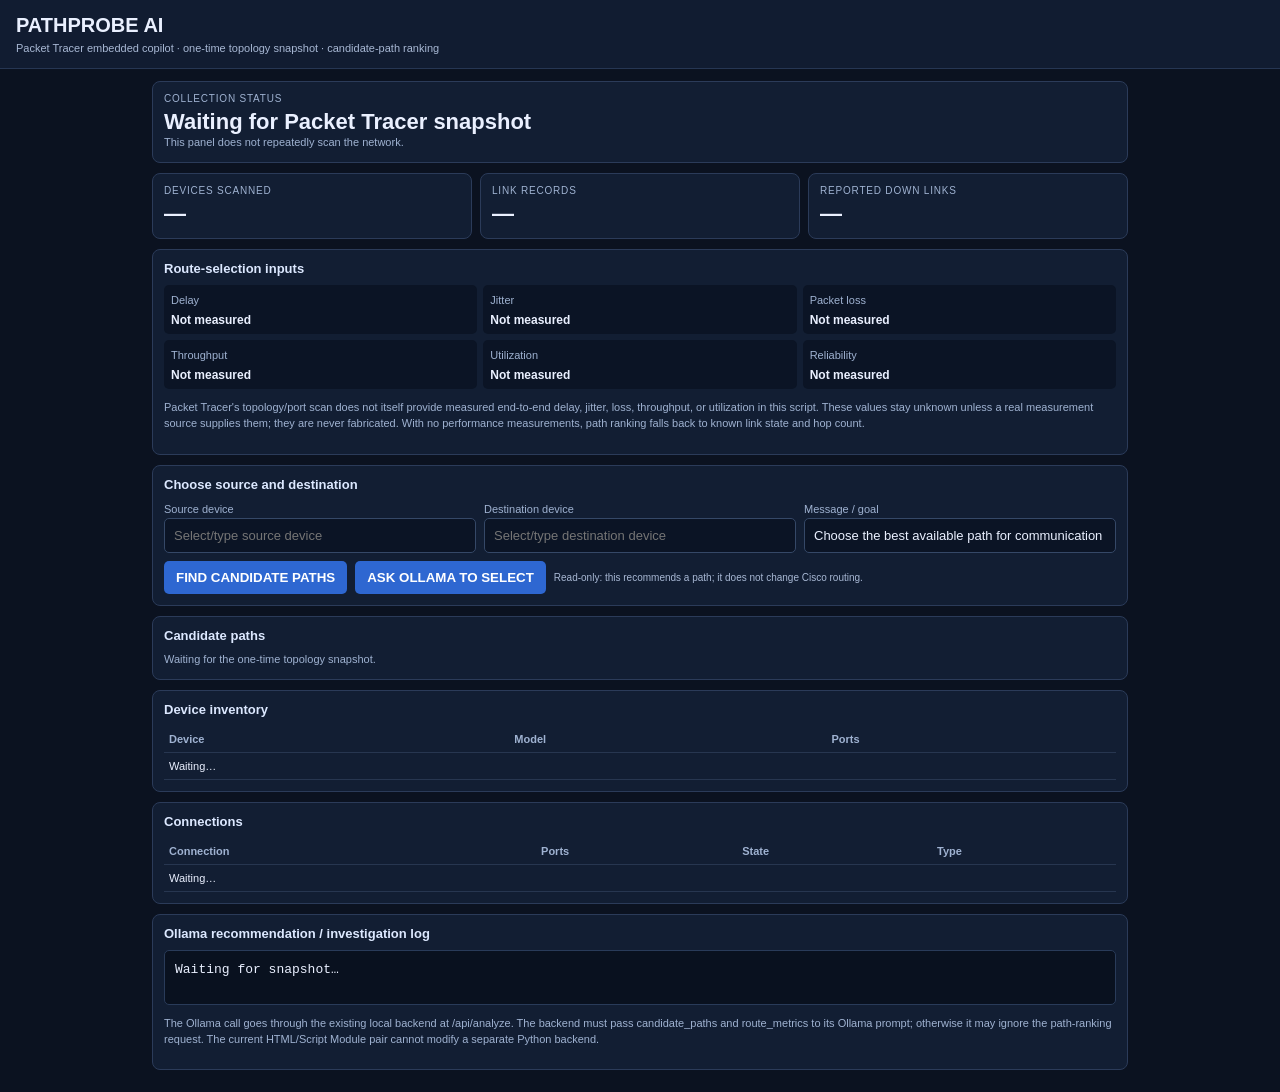
<file: PATHPROBE_AI_Interface0.htm.html>
<!doctype html>
<html lang="en">
<head>
<meta charset="utf-8">
<meta name="viewport" content="width=device-width,initial-scale=1">
<title>PATHPROBE AI</title>
<style>
:root{font-family:Arial,Helvetica,sans-serif;color:#eaf0ff;background:#0b1220}
*{box-sizing:border-box}body{margin:0;background:#0b1220;color:#eaf0ff;font-size:13px}
header{padding:14px 16px;background:#111c31;border-bottom:1px solid #263653}
h1{font-size:20px;margin:0}header p{margin:5px 0 0;color:#a8b8d4;font-size:11px}
main{padding:12px;max-width:1000px;margin:auto}.row{display:grid;grid-template-columns:repeat(3,minmax(0,1fr));gap:8px}
.card{background:#121e33;border:1px solid #2b3b59;border-radius:8px;padding:11px;margin-bottom:10px;min-width:0}
.label{color:#9fb2d1;font-size:10px;text-transform:uppercase;letter-spacing:.08em}
.big{font-size:22px;font-weight:700;margin-top:5px;overflow-wrap:anywhere}
h2{font-size:13px;margin:0 0 9px;color:#dce8ff}
.muted{color:#9fb2d1;font-size:11px;line-height:1.45}
.status{display:inline-block;border-radius:4px;padding:4px 7px;font-weight:bold;font-size:10px;background:#263653}
.ok{color:#79e2a6}.warn{color:#ffd27a}.bad{color:#ff9292}
button{background:#2e67d1;color:white;border:0;border-radius:5px;padding:9px 12px;font-weight:bold;cursor:pointer}
button:disabled{opacity:.5;cursor:wait}
input,textarea{width:100%;background:#0b1425;color:#eaf0ff;border:1px solid #354867;border-radius:5px;padding:9px;font:inherit}
textarea{min-height:66px;resize:vertical}
table{width:100%;border-collapse:collapse;font-size:11px}th,td{text-align:left;padding:7px 5px;border-bottom:1px solid #273650;vertical-align:top;overflow-wrap:anywhere}th{color:#9fb2d1;font-weight:600}
.list{max-height:240px;overflow:auto}.path{border:1px solid #2c3f61;border-radius:6px;padding:9px;margin:7px 0;background:#0e192b}
.path.best{border-color:#3eae7a;background:#10251f}.path-title{font-weight:bold;margin-bottom:5px}
pre{white-space:pre-wrap;overflow-wrap:anywhere;background:#09111f;border:1px solid #293b59;border-radius:5px;padding:10px;line-height:1.45;min-height:55px;margin:0}
.actions{display:flex;gap:8px;align-items:center;flex-wrap:wrap;margin-top:8px}
.small{font-size:10px;color:#a8b8d4}.metric-grid{display:grid;grid-template-columns:repeat(3,minmax(0,1fr));gap:6px}
.metric{background:#0b1425;border-radius:5px;padding:7px}.metric b{display:block;margin-top:4px;font-size:12px}
@media(max-width:560px){.row{grid-template-columns:1fr}.metric-grid{grid-template-columns:repeat(2,minmax(0,1fr))}}
</style>
</head>
<body>
<header>
  <h1>PATHPROBE AI</h1>
  <p>Packet Tracer embedded copilot · one-time topology snapshot · candidate-path ranking</p>
</header>
<main>
  <div class="card">
    <div class="label">Collection status</div>
    <div id="status" class="big">Waiting for Packet Tracer snapshot</div>
    <div id="statusDetail" class="muted">This panel does not repeatedly scan the network.</div>
  </div>
  <div class="row">
    <div class="card"><div class="label">Devices scanned</div><div class="big" id="deviceCount">—</div></div>
    <div class="card"><div class="label">Link records</div><div class="big" id="linkCount">—</div></div>
    <div class="card"><div class="label">Reported down links</div><div class="big" id="faultCount">—</div></div>
  </div>
  <div class="card">
    <h2>Route-selection inputs</h2>
    <div class="metric-grid">
      <div class="metric"><span class="muted">Delay</span><b id="delayValue">Not measured</b></div>
      <div class="metric"><span class="muted">Jitter</span><b id="jitterValue">Not measured</b></div>
      <div class="metric"><span class="muted">Packet loss</span><b id="lossValue">Not measured</b></div>
      <div class="metric"><span class="muted">Throughput</span><b id="throughputValue">Not measured</b></div>
      <div class="metric"><span class="muted">Utilization</span><b id="utilValue">Not measured</b></div>
      <div class="metric"><span class="muted">Reliability</span><b id="reliabilityValue">Not measured</b></div>
    </div>
    <p class="muted">Packet Tracer's topology/port scan does not itself provide measured end-to-end delay, jitter, loss, throughput, or utilization in this script. These values stay unknown unless a real measurement source supplies them; they are never fabricated. With no performance measurements, path ranking falls back to known link state and hop count.</p>
  </div>
  <div class="card">
    <h2>Choose source and destination</h2>
    <div class="row">
      <div><label class="muted" for="source">Source device</label><input id="source" list="deviceNames" placeholder="Select/type source device"></div>
      <div><label class="muted" for="destination">Destination device</label><input id="destination" list="deviceNames" placeholder="Select/type destination device"></div>
      <div><label class="muted" for="message">Message / goal</label><input id="message" value="Choose the best available path for communication"></div>
    </div>
    <datalist id="deviceNames"></datalist>
    <div class="actions">
      <button id="rankButton" onclick="rankPaths()">FIND CANDIDATE PATHS</button>
      <button id="aiButton" onclick="askOllama()">ASK OLLAMA TO SELECT</button>
      <span class="small">Read-only: this recommends a path; it does not change Cisco routing.</span>
    </div>
  </div>
  <div class="card">
    <h2>Candidate paths</h2>
    <div id="paths" class="muted">Waiting for the one-time topology snapshot.</div>
  </div>
  <div class="card">
    <h2>Device inventory</h2>
    <div class="list"><table><thead><tr><th>Device</th><th>Model</th><th>Ports</th></tr></thead><tbody id="devices"><tr><td colspan="3">Waiting…</td></tr></tbody></table></div>
  </div>
  <div class="card">
    <h2>Connections</h2>
    <div class="list"><table><thead><tr><th>Connection</th><th>Ports</th><th>State</th><th>Type</th></tr></thead><tbody id="links"><tr><td colspan="4">Waiting…</td></tr></tbody></table></div>
  </div>
  <div class="card">
    <h2>Ollama recommendation / investigation log</h2>
    <pre id="result">Waiting for snapshot…</pre>
    <p class="muted">The Ollama call goes through the existing local backend at /api/analyze. The backend must pass candidate_paths and route_metrics to its Ollama prompt; otherwise it may ignore the path-ranking request. The current HTML/Script Module pair cannot modify a separate Python backend.</p>
  </div>
</main>
<script>
"use strict";
window.pathprobeCurrentState = null;
window.pathprobeCandidates = [];

function byId(id){return document.getElementById(id);}
function esc(v){return String(v==null?"":v).replace(/&/g,"&amp;").replace(/</g,"&lt;").replace(/>/g,"&gt;").replace(/"/g,"&quot;").replace(/'/g,"&#39;");}
function setText(id,value){byId(id).textContent=value;}
function updateNetworkState(input){
  try{
    var state=(typeof input==="string")?JSON.parse(input):input;
    if(!state || !Array.isArray(state.devices) || !Array.isArray(state.links)) throw new Error("Invalid topology snapshot");
    window.pathprobeCurrentState=state;
    setText("status","Snapshot collected");
    setText("statusDetail","Collected once at "+(state.collectionTimestamp||"unknown time")+". No repeated scan is running.");
    setText("deviceCount",state.deviceCount==null?state.devices.length:state.deviceCount);
    setText("linkCount",state.linkCount==null?state.links.length:state.linkCount);
    setText("faultCount",state.faultCount==null?"Unknown":state.faultCount);
    renderInventory(state); renderLinks(state); populateDeviceChoices(state);
    setText("result","Topology snapshot received.\nSelect source and destination, then find candidate paths.");
    if(state.collectionErrors && state.collectionErrors.length) {
      setText("statusDetail",byId("statusDetail").textContent+" Collection warnings: "+state.collectionErrors.length+".");
    }
  }catch(e){setText("status","Snapshot error");setText("result","SNAPSHOT ERROR\n"+String(e));}
}
function renderInventory(s){
  var rows=(s.devices||[]).map(function(d){
    return "<tr><td>"+esc(d.name)+"</td><td>"+esc(d.model)+"</td><td>"+((d.ports||[]).length)+"</td></tr>";
  });
  byId("devices").innerHTML=rows.join("")||'<tr><td colspan="3">No devices</td></tr>';
}
function renderLinks(s){
  var rows=(s.links||[]).map(function(l){
    var a=l.endpoint1||{},b=l.endpoint2||{};
    var up=(l.up===true),state=(l.up===false?"DOWN": "UNKNOWN");
    return "<tr><td>"+esc(a.device)+" ↔ "+esc(b.device)+"</td><td>"+esc(a.port)+" ↔ "+esc(b.port)+"</td><td class='"+(up?"ok":(l.up===false?"bad":"warn"))+"'>"+state+"</td><td>"+esc(l.type||"Unknown")+"</td></tr>";
  });
  byId("links").innerHTML=rows.join("")||'<tr><td colspan="4">No links</td></tr>';
}
function populateDeviceChoices(s){
  var names=(s.devices||[]).map(function(d){return d.name;}).filter(Boolean);
  byId("deviceNames").innerHTML=names.map(function(n){return '<option value="'+esc(n)+'"></option>';}).join("");
  if(names.length>=2){if(!byId("source").value)byId("source").value=names[0];if(!byId("destination").value)byId("destination").value=names[names.length-1];}
}
function buildAdjacency(s){
  var adj={};
  (s.devices||[]).forEach(function(d){if(d.name)adj[d.name]=adj[d.name]||[];});
  (s.links||[]).forEach(function(l){
    var a=l.endpoint1&&l.endpoint1.device,b=l.endpoint2&&l.endpoint2.device;
    if(!a||!b||a==="Unknown"||b==="Unknown")return;
    adj[a]=adj[a]||[];adj[b]=adj[b]||[];
    var edge={id:l.id,a:a,b:b,up:l.up===true,known:(l.up===true||l.up===false),type:l.type||"Unknown",
      metrics:l.metrics||{delay_ms:null,jitter_ms:null,packet_loss_pct:null,throughput_mbps:null,utilization_pct:null,reliability_pct:null}};
    adj[a].push({to:b,edge:edge});adj[b].push({to:a,edge:edge});
  });
  return adj;
}
function enumeratePaths(s,src,dst,maxPaths,maxHops){
  var adj=buildAdjacency(s),out=[];
  if(!adj[src]||!adj[dst])return {paths:[],reason:"Source or destination is not present in the collected topology."};
  if(src===dst)return {paths:[{nodes:[src],edges:[],hops:0}],reason:"Source and destination are the same device."};
  var queue=[{node:src,nodes:[src],edges:[]}],expanded=0;
  while(queue.length && out.length<maxPaths && expanded<10000){
    var cur=queue.shift();expanded++;
    if(cur.edges.length>=maxHops)continue;
    (adj[cur.node]||[]).forEach(function(next){
      if(cur.nodes.indexOf(next.to)>=0)return;
      var nodes=cur.nodes.concat([next.to]),edges=cur.edges.concat([next.edge]);
      if(next.to===dst){out.push({nodes:nodes,edges:edges,hops:edges.length});return;}
      queue.push({node:next.to,nodes:nodes,edges:edges});
    });
  }
  return {paths:out,reason:out.length?"":"No candidate path found within "+maxHops+" hops."};
}
function metricsForPath(p){
  var names=["delay_ms","jitter_ms","packet_loss_pct","throughput_mbps","utilization_pct","reliability_pct"];
  var out={};names.forEach(function(n){out[n]=null;});
  // Only use actual per-link metrics if a future/connected measurement source supplies them.
  names.forEach(function(n){
    var vals=p.edges.map(function(e){return e.metrics&&Number.isFinite(Number(e.metrics[n]))?Number(e.metrics[n]):null;}).filter(function(v){return v!==null;});
    if(vals.length===p.edges.length && vals.length){
      if(n==="delay_ms"||n==="jitter_ms")out[n]=vals.reduce(function(a,b){return a+b;},0);
      else if(n==="packet_loss_pct")out[n]=100*(1-vals.reduce(function(a,b){return a*(1-b/100);},1));
      else if(n==="throughput_mbps")out[n]=Math.min.apply(null,vals);
      else if(n==="utilization_pct")out[n]=Math.max.apply(null,vals);
      else if(n==="reliability_pct")out[n]=vals.reduce(function(a,b){return a*b/100;},100);
    }
  });
  return out;
}
function rankLocally(paths){
  // Hard exclusion: any path containing a link explicitly reported down is not a viable recommendation.
  paths.forEach(function(p){
    p.downLinks=p.edges.filter(function(e){return e.up===false;}).length;
    p.unknownLinks=p.edges.filter(function(e){return e.known!==true;}).length;
    p.metrics=metricsForPath(p);
    var m=p.metrics,score=0,parts=[];
    if(p.downLinks){score+=100000*p.downLinks;parts.push("contains reported-down link");}
    score+=p.hops*10;parts.push("hop count "+p.hops);
    if(m.delay_ms!==null){score+=m.delay_ms;parts.push("measured delay "+m.delay_ms+" ms");}
    if(m.jitter_ms!==null){score+=m.jitter_ms*2;parts.push("measured jitter "+m.jitter_ms+" ms");}
    if(m.packet_loss_pct!==null){score+=m.packet_loss_pct*20;parts.push("measured loss "+m.packet_loss_pct+"%");}
    if(m.utilization_pct!==null){score+=m.utilization_pct*.2;parts.push("measured utilization "+m.utilization_pct+"%");}
    if(m.throughput_mbps!==null && m.throughput_mbps>0){score+=1000/m.throughput_mbps;parts.push("measured throughput "+m.throughput_mbps+" Mbps");}
    p.localScore=score;p.scoreExplanation=parts.join("; ");
  });
  paths.sort(function(a,b){return a.localScore-b.localScore;});
  return paths;
}
function rankPaths(){
  var s=window.pathprobeCurrentState;
  if(!s){setText("result","No topology snapshot received yet.");return;}
  var src=byId("source").value.trim(),dst=byId("destination").value.trim();
  if(!src||!dst){setText("result","Enter a source and destination device.");return;}
  var found=enumeratePaths(s,src,dst,8,12);
  if(!found.paths.length){window.pathprobeCandidates=[];byId("paths").textContent=found.reason;setText("result",found.reason);return;}
  window.pathprobeCandidates=rankLocally(found.paths);
  renderPaths(window.pathprobeCandidates);
  setText("result","Found "+window.pathprobeCandidates.length+" candidate path(s).\nLocal ranking uses only observed link states, hop count, and performance metrics if supplied. No delay/jitter/loss/throughput values are fabricated.\nClick ASK OLLAMA TO SELECT for a recommendation.");
}
function renderPaths(paths){
  byId("paths").innerHTML=paths.map(function(p,i){
    var m=p.metrics;
    var metricText="Delay "+fmt(m.delay_ms," ms")+" · Jitter "+fmt(m.jitter_ms," ms")+" · Loss "+fmt(m.packet_loss_pct,"%")+" · Throughput "+fmt(m.throughput_mbps," Mbps")+" · Utilization "+fmt(m.utilization_pct,"%");
    return '<div class="path '+(i===0?"best":"")+'"><div class="path-title">'+(i===0?"Current local best candidate":"Candidate "+(i+1))+' · '+p.hops+' hops</div><div>'+p.nodes.map(esc).join(" → ")+'</div><div class="muted">'+esc(metricText)+'</div><div class="small">Down links: '+p.downLinks+' · Unknown-state links: '+p.unknownLinks+' · Ranking basis: '+esc(p.scoreExplanation)+'</div></div>';
  }).join("");
}
function fmt(v,suffix){return v===null||v===undefined?"Not measured":Number(v.toFixed(3))+suffix;}
async function askOllama(){
  var s=window.pathprobeCurrentState,paths=window.pathprobeCandidates;
  if(!s){setText("result","No topology snapshot received.");return;}
  if(!paths||!paths.length){rankPaths();paths=window.pathprobeCandidates;}
  if(!paths||!paths.length){setText("result","No candidate path to send to the AI.");return;}
  var btn=byId("aiButton");btn.disabled=true;btn.textContent="ASKING OLLAMA…";
  var payload={
    question:"Select the best candidate path for the requested communication. Compare only supplied observations and metrics. Prefer paths without reported-down links. Optimize measured delay, jitter, packet loss, throughput, utilization and reliability when values are available. If performance metrics are missing, say so and use hop count only as a limited fallback. Do not invent measurements. Explain the choice and its limitations. User goal: "+byId("message").value.trim(),
    task:"rank_network_candidate_paths",
    topology:{devices:s.devices,links:s.links,deviceCount:s.deviceCount,linkCount:s.linkCount,collectionTimestamp:s.collectionTimestamp},
    candidate_paths:paths.map(function(p,i){return {rank:i+1,nodes:p.nodes,hops:p.hops,downLinks:p.downLinks,unknownLinks:p.unknownLinks,metrics:p.metrics,localScore:p.localScore,scoreExplanation:p.scoreExplanation};}),
    route_metrics_policy:{
      available_metrics:["delay_ms","jitter_ms","packet_loss_pct","throughput_mbps","utilization_pct","reliability_pct"],
      missing_metric_rule:"null means not measured; never infer or fabricate a value",
      down_link_rule:"do not recommend paths containing links explicitly reported down if any viable alternative exists",
      routing_rule:"recommendation only; do not change device configuration or claim packets are forced along this path"
    },
    observations:[{source:"Packet Tracer Script Module",type:"one_time_topology_snapshot",timestamp:s.collectionTimestamp,device_count:s.deviceCount,link_count:s.linkCount,reported_down_link_count:s.faultCount,collection_errors:s.collectionErrors||[]}]
  };
  setText("result","Sending candidate paths and available metrics to local backend /api/analyze…\nEnsure the backend forwards candidate_paths and route_metrics_policy to Ollama.");
  try{
    var resp=await fetch("http://127.0.0.1:8000/api/analyze",{method:"POST",headers:{"Content-Type":"application/json"},body:JSON.stringify(payload)});
    var raw=await resp.text(),data;
    try{data=JSON.parse(raw);}catch(e){throw new Error("Backend returned non-JSON HTTP "+resp.status+": "+raw.slice(0,400));}
    if(!resp.ok)throw new Error("Backend HTTP "+resp.status+": "+(data.detail||data.message||resp.statusText));
    var answer=data.answer||data.diagnosis||data.message||JSON.stringify(data,null,2);
    setText("result","PATHPROBE AI — PATH RECOMMENDATION\n\n"+answer+"\n\nCANDIDATES SENT: "+paths.length+"\nMETRIC POLICY: Missing measurements remain unknown.\nACTION: Recommendation only; Packet Tracer routing was not changed.");
  }catch(e){
    setText("result","AI REQUEST FAILED\n"+String(e)+"\n\nThe local route candidates are still shown above. Check that the existing Python backend is running and that /api/analyze passes candidate_paths and route_metrics_policy to Ollama.");
  }finally{btn.disabled=false;btn.textContent="ASK OLLAMA TO SELECT";}
}
</script>
</body>
</html>
</file>
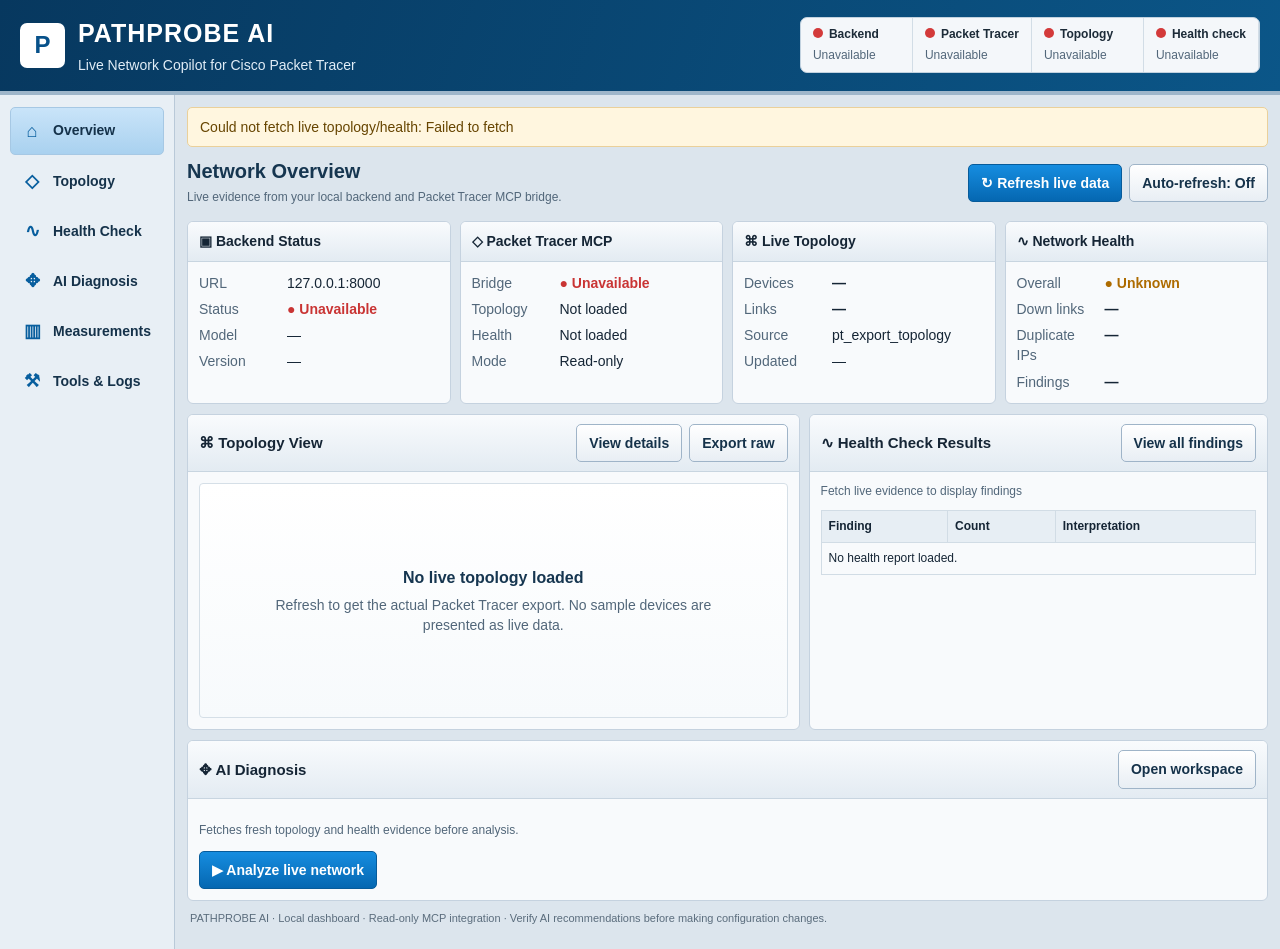
<file: pathprobe_dashboard_cisco.html>
<!doctype html>
<html lang="en"><head><meta charset="utf-8"><meta name="viewport" content="width=device-width,initial-scale=1"><title>PATHPROBE AI | Cisco Packet Tracer Copilot</title>
<style>
:root{color-scheme:light;--navy:#073b67;--blue:#0879c9;--pale:#eaf1f7;--border:#c5d2df;--ink:#152535;--muted:#52677a;--green:#168744;--red:#c93434;--amber:#ad6b00}
*{box-sizing:border-box}body{margin:0;background:#dce5ed;color:var(--ink);font:14px/1.45 "Segoe UI",Arial,sans-serif}button,textarea{font:inherit}button{cursor:pointer;min-height:38px;border:1px solid #9fb4c8;border-radius:5px;background:linear-gradient(#fff,#e8eef4);color:#15324a;padding:8px 12px;font-weight:600}button.primary{background:linear-gradient(#168de0,#0567b1);color:#fff;border-color:#075b9a}button:disabled{opacity:.55;cursor:wait}button:focus-visible,textarea:focus-visible{outline:3px solid #78bfff;outline-offset:2px}
header{background:linear-gradient(110deg,#07385f,#0b5688);color:#fff;padding:15px 20px;display:flex;justify-content:space-between;align-items:center;gap:16px;flex-wrap:wrap;border-bottom:4px solid #9eb6ca}.brand{display:flex;align-items:center;gap:13px}.logo{width:45px;height:45px;background:white;color:#07518a;border-radius:7px;display:grid;place-items:center;font-size:24px;font-weight:800}.brand h1{font-size:25px;margin:0;letter-spacing:.04em}.brand p{margin:4px 0 0;color:#e1edf7}.livebar{display:flex;flex-wrap:wrap;background:#f4f7fa;color:#1c2b38;border:1px solid #c2d2df;border-radius:7px;overflow:hidden}.liveitem{padding:8px 12px;min-width:112px;border-right:1px solid #d2dde6}.liveitem b{font-size:12px;display:block}.liveitem span{font-size:12px;color:#52677a}.dot{display:inline-block;width:10px;height:10px;border-radius:50%;background:#9aa7b2;margin-right:6px}.dot.ok{background:#169547}.dot.err{background:#d33a3a}.dot.busy{background:#d99b1b}
.shell{display:grid;grid-template-columns:175px minmax(0,1fr);min-height:calc(100vh - 100px)}aside{background:#e8eff5;border-right:1px solid #b9c9d8;padding:10px}.navbtn{width:100%;text-align:left;border:1px solid transparent;background:transparent;display:flex;gap:10px;align-items:center;margin:2px 0;padding:10px;border-radius:5px}.navbtn.active{background:linear-gradient(#c9e4f9,#a9d1ef);border-color:#a6c8e4}.ico{width:22px;text-align:center;color:#075e9e;font-size:18px}main{min-width:0;padding:12px}.view{display:none}.view.active{display:block}.pagehead{display:flex;justify-content:space-between;align-items:center;gap:10px;flex-wrap:wrap;margin:2px 0 12px}.pagehead h2{font-size:20px;margin:0;color:#163650}.pagehead p,.muted,.note{color:var(--muted);font-size:12px}.pagehead p{margin:3px 0}.actions{display:flex;gap:7px;flex-wrap:wrap}.cards{display:grid;grid-template-columns:repeat(4,minmax(0,1fr));gap:9px;margin-bottom:10px}.card,.panel{background:#f8fafc;border:1px solid var(--border);border-radius:6px;min-width:0;overflow:hidden}.cardhead,.panelhead{background:linear-gradient(#f9fbfd,#e3ebf2);border-bottom:1px solid #c8d5e0;padding:9px 11px;font-weight:700;display:flex;align-items:center;justify-content:space-between;gap:8px;flex-wrap:wrap}.cardbody,.panelbody{padding:11px}.kv{display:grid;grid-template-columns:80px minmax(0,1fr);gap:6px 8px}.kv span:nth-child(odd){color:#52677a}.metric{font-size:23px;font-weight:700;margin:4px 0}.status{display:inline-flex;align-items:center;gap:5px;font-weight:600}.status.ok{color:var(--green)}.status.err{color:var(--red)}.status.warn{color:var(--amber)}.contentgrid{display:grid;grid-template-columns:minmax(0,1.2fr) minmax(300px,.9fr);gap:9px;margin-bottom:10px}.panel h3{font-size:15px;margin:0}.graphbox{min-height:235px;background:linear-gradient(#fff,#f7fafc);border:1px solid #d5dfe7;border-radius:4px;display:flex;align-items:center;justify-content:center;padding:10px;overflow:auto}.empty{text-align:center;color:#52677a;max-width:480px}.empty strong{display:block;color:#163650;font-size:16px;margin-bottom:5px}table{width:100%;border-collapse:collapse;font-size:12px}th,td{text-align:left;padding:7px;border:1px solid #d1dce5;vertical-align:top;overflow-wrap:anywhere}th{background:#e7eef4}tbody tr:nth-child(even){background:#f5f8fb}.tablewrap{overflow:auto}textarea{width:100%;min-height:86px;resize:vertical;border:1px solid #aabccc;border-radius:5px;padding:10px;background:white;color:#142535}pre{white-space:pre-wrap;overflow-wrap:anywhere;max-height:480px;overflow:auto;background:#101e2b;color:#dceaf6;border-radius:5px;padding:12px;font:12px/1.5 Consolas,monospace;margin:0}.result{background:#edf8f0;border:1px solid #a4d5b3;border-radius:5px;padding:12px;color:#174b2a;white-space:pre-wrap;overflow-wrap:anywhere;min-height:80px}.toast{display:none;margin:0 0 10px;padding:9px 12px;border-radius:5px;background:#fff6df;border:1px solid #ead09a;color:#674500}.toast.show{display:block}.footer{padding:10px 3px;color:#5b6d7d;font-size:11px}
@media(max-width:1050px){.cards{grid-template-columns:repeat(2,minmax(0,1fr))}.contentgrid{grid-template-columns:1fr}}@media(max-width:650px){.shell{grid-template-columns:1fr}aside{display:flex;overflow:auto;border-right:0;border-bottom:1px solid var(--border);padding:5px}.navbtn{white-space:nowrap;width:auto;min-width:max-content}.cards{grid-template-columns:1fr}.livebar{width:100%}.liveitem{flex:1}.brand h1{font-size:21px}main{padding:8px}}
</style></head><body>
<header><div class="brand"><div class="logo">P</div><div><h1>PATHPROBE AI</h1><p>Live Network Copilot for Cisco Packet Tracer</p></div></div><div class="livebar"><div class="liveitem"><b><i id="db" class="dot busy"></i>Backend</b><span id="hb">Checking…</span></div><div class="liveitem"><b><i id="dm" class="dot busy"></i>Packet Tracer</b><span id="hm">MCP bridge</span></div><div class="liveitem"><b><i id="dt" class="dot busy"></i>Topology</b><span id="ht">Waiting</span></div><div class="liveitem"><b><i id="dh" class="dot busy"></i>Health check</b><span id="hh">Waiting</span></div></div></header>
<div class="shell"><aside aria-label="Dashboard navigation"><button class="navbtn active" data-view="overview"><span class="ico">⌂</span>Overview</button><button class="navbtn" data-view="topology"><span class="ico">◇</span>Topology</button><button class="navbtn" data-view="health"><span class="ico">∿</span>Health Check</button><button class="navbtn" data-view="diagnosis"><span class="ico">✥</span>AI Diagnosis</button><button class="navbtn" data-view="measurements"><span class="ico">▥</span>Measurements</button><button class="navbtn" data-view="tools"><span class="ico">⚒</span>Tools & Logs</button></aside>
<main><div id="toast" class="toast" role="status" aria-live="polite"></div>
<section id="v-overview" class="view active"><div class="pagehead"><div><h2>Network Overview</h2><p>Live evidence from your local backend and Packet Tracer MCP bridge.</p></div><div class="actions"><button id="refresh" class="primary">↻ Refresh live data</button><button id="auto">Auto-refresh: Off</button></div></div>
<div class="cards"><article class="card"><div class="cardhead">▣ Backend Status</div><div class="cardbody kv"><span>URL</span><span>127.0.0.1:8000</span><span>Status</span><span id="bs" class="status warn">● Checking</span><span>Model</span><span id="model">—</span><span>Version</span><span id="version">—</span></div></article>
<article class="card"><div class="cardhead">◇ Packet Tracer MCP</div><div class="cardbody kv"><span>Bridge</span><span id="ms" class="status warn">● Checking</span><span>Topology</span><span id="bt">Not loaded</span><span>Health</span><span id="bh">Not loaded</span><span>Mode</span><span>Read-only</span></div></article>
<article class="card"><div class="cardhead">⌘ Live Topology</div><div class="cardbody kv"><span>Devices</span><strong id="devices">—</strong><span>Links</span><strong id="links">—</strong><span>Source</span><span>pt_export_topology</span><span>Updated</span><span id="updated">—</span></div></article>
<article class="card"><div class="cardhead">∿ Network Health</div><div class="cardbody kv"><span>Overall</span><span id="overall" class="status warn">● Unknown</span><span>Down links</span><strong id="downs">—</strong><span>Duplicate IPs</span><strong id="dups">—</strong><span>Findings</span><strong id="findings">—</strong></div></article></div>
<div class="contentgrid"><section class="panel"><div class="panelhead"><h3>⌘ Topology View</h3><div class="actions"><button data-goto="topology">View details</button><button id="export">Export raw</button></div></div><div class="panelbody"><div id="graph" class="graphbox"><div class="empty"><strong>Waiting for live topology</strong>Refresh to retrieve the current Packet Tracer export. No sample devices are shown as real network data.</div></div></div></section>
<section class="panel"><div class="panelhead"><h3>∿ Health Check Results</h3><button data-goto="health">View all findings</button></div><div class="panelbody"><div id="summary" class="muted">Fetch live evidence to display findings.</div><div class="tablewrap" style="margin-top:9px"><table><thead><tr><th>Finding</th><th>Count</th><th>Interpretation</th></tr></thead><tbody id="rows"><tr><td colspan="3">No health report loaded.</td></tr></tbody></table></div></div></section></div>
<section class="panel"><div class="panelhead"><h3>✥ AI Diagnosis</h3><button data-goto="diagnosis">Open workspace</button></div><div class="panelbody"><p class="muted">Fetches fresh topology and health evidence before analysis.</p><button id="quick" class="primary">▶ Analyze live network</button><div id="quickResult" class="result" style="display:none;margin-top:10px"></div></div></section></section>
<section id="v-topology" class="view"><div class="pagehead"><div><h2>Live Topology</h2><p>Raw MCP export is authoritative; schematic parsing is clearly labeled.</p></div><button id="rtopo" class="primary">↻ Refresh topology</button></div><section class="panel"><div class="panelhead"><h3>Topology snapshot</h3><span id="topobadge" class="status warn">Not loaded</span></div><div class="panelbody"><div id="graph2" class="graphbox"><div class="empty">No live topology loaded.</div></div></div></section><section class="panel" style="margin-top:10px"><div class="panelhead"><h3>Raw Packet Tracer export</h3><button id="download">⇩ Download export</button></div><div class="panelbody"><pre id="toporaw">No topology export loaded.</pre></div></section></section>
<section id="v-health" class="view"><div class="pagehead"><div><h2>Network Health Check</h2><p>Read-only checks reported by Packet Tracer MCP.</p></div><button id="rhealth" class="primary">↻ Run health check</button></div><div class="cards"><article class="card"><div class="cardhead">Links Down</div><div class="cardbody"><div class="metric" id="hmDown">—</div><div class="muted">Reported by live health tool</div></div></article><article class="card"><div class="cardhead">Duplicate IP assignments</div><div class="cardbody"><div class="metric" id="hmDup">—</div><div class="muted">May be intentional redundancy; verify before classifying as faults.</div></div></article><article class="card"><div class="cardhead">Ports without IP</div><div class="cardbody"><div class="metric" id="hmNoip">—</div><div class="muted">Cellular/non-IP interfaces may be expected.</div></div></article><article class="card"><div class="cardhead">Summary</div><div class="cardbody" id="hs2">No report loaded.</div></article></div><section class="panel"><div class="panelhead"><h3>Structured health evidence</h3><span id="hbadge" class="status warn">Waiting</span></div><div class="panelbody"><pre id="healthraw">No health report loaded.</pre></div></section></section>
<section id="v-diagnosis" class="view"><div class="pagehead"><div><h2>AI Diagnosis Workspace</h2><p>Fresh topology and health evidence are attached automatically.</p></div><button id="analyze" class="primary">▶ Run analysis</button></div><section class="panel"><div class="panelhead"><h3>Diagnosis request</h3><span class="muted">Model: <b id="dmodel">backend-configured</b></span></div><div class="panelbody"><label for="question"><b>What should PATHPROBE investigate?</b></label><textarea id="question">Analyze the live Packet Tracer topology and health report. Separate confirmed findings from hypotheses, prioritize risks, explain evidence for each finding, and recommend safe read-only verification. Do not assume duplicate gateway IPs are faults without checking redundancy configuration.</textarea><div class="actions" style="margin-top:9px"><button id="analyze2" class="primary">▶ Analyze live network</button><button id="clear">Clear result</button></div></div></section><section class="panel" style="margin-top:10px"><div class="panelhead"><h3>Analysis result</h3><span id="abadge" class="status warn">Not run</span></div><div class="panelbody"><div id="result" class="result">Run an analysis to see findings, reasoning and recommendations.</div><p class="note">AI suggestions are advisory and do not apply network configuration changes.</p></div></section><section class="panel" style="margin-top:10px"><div class="panelhead"><h3>Deterministic diagnostics</h3><div class="actions"><button id="runDet" class="primary">Run live diagnostics</button><button id="runPlan">Generate remediation plan</button></div></div><div class="panelbody"><pre id="detResult">No deterministic diagnostic run yet.</pre><pre id="planResult">No remediation plan generated. Plans are advisory and are not executed.</pre></div></section></section>
<section id="v-measurements" class="view"><div class="pagehead"><div><h2>Measurements & Evidence</h2><p>Only values actually collected should be described as measured.</p></div><div class="actions"><button id="latest">Load latest report</button><button id="makereport">Create report from current evidence</button></div></div><section class="panel"><div class="panelhead"><h3>Measurement report</h3><span id="mbadge" class="status warn">Not loaded</span></div><div class="panelbody"><pre id="measurement">No report loaded.</pre><p class="note">RTT, jitter, packet loss and throughput must not be treated as measured unless the report explicitly contains collected values.</p></div></section></section>
<section id="v-tools" class="view"><div class="pagehead"><div><h2>Tools & Logs</h2><p>Service diagnostics and recent API responses.</p></div><button id="services" class="primary">Check all services</button></div><section class="panel"><div class="panelhead"><h3>Service diagnostics</h3></div><div class="panelbody"><pre id="serviceRaw">No service check run.</pre></div></section><section class="panel" style="margin-top:10px"><div class="panelhead"><h3>Latest API / analysis log</h3></div><div class="panelbody"><pre id="log">No logs loaded.</pre></div></section></section><div class="footer">PATHPROBE AI · Local dashboard · Read-only MCP integration · Verify AI recommendations before making configuration changes.</div>
</main></div>
<script>
(()=>{"use strict";
const API="http://127.0.0.1:8000", $=id=>document.getElementById(id),s={backend:null,bridge:null,topology:null,health:null,analysis:null,measurement:null,timer:null};
function toast(m){let e=$("toast");e.textContent=m;e.classList.add("show");clearTimeout(toast.t);toast.t=setTimeout(()=>e.classList.remove("show"),4500)}
function st(id,t,k="warn"){let e=$(id);if(e){e.textContent=t;e.className="status "+k}}
function dot(id,k){$(id).className="dot "+k}
function fmt(x){return typeof x==="string"?x:JSON.stringify(x,null,2)}
function parsed(r){if(!r)return null;let raw=Array.isArray(r.result)?r.result.join("\n"):fmt(r.result??r);try{return JSON.parse(raw)}catch{return raw}}
async function api(path,opt={}){let r=await fetch(API+path,{...opt,headers:{"Accept":"application/json",...(opt.body?{"Content-Type":"application/json"}:{}),...(opt.headers||{})}}),b;try{b=await r.json()}catch{b={detail:r.statusText}}if(!r.ok)throw Error(b.detail||path+" HTTP "+r.status);return b}
function topoInfo(){let raw=(s.topology?.result||[]).join("\n"),m=raw.match(/Topology Export:\s*(\d+)\s*devices,\s*(\d+)\s*links/i);return{raw,devices:m?+m[1]:null,links:m?+m[2]:null}}
function hc(){let h=parsed(s.health);return{h,down:Array.isArray(h?.down_links)?h.down_links.length:0,dups:h?.duplicate_ips&&typeof h.duplicate_ips==="object"?Object.keys(h.duplicate_ips).length:0,noip:Array.isArray(h?.cabled_without_ip)?h.cabled_without_ip.length:0,summary:h?.summary||"Health report received"}}
function graph(target){let box=$(target),info=topoInfo(),raw=info.raw;let names=[...raw.matchAll(/(?:^|\n)\s*(?:[-*]\s*)?(?:Device\s*:\s*)?([A-Za-z][A-Za-z0-9_. -]{1,32})\s*\((?:Router|Switch|PC|Server|Laptop|Access Point|Printer|Tablet|Smartphone|Cloud)[^)]*\)/g)].map(x=>x[1].trim());names=[...new Set(names)].slice(0,12);if(!s.topology){box.innerHTML='<div class="empty"><strong>No live topology loaded</strong>Refresh to get the actual Packet Tracer export. No sample devices are presented as live data.</div>';return}if(names.length<2){box.innerHTML='<div class="empty"><strong>Live export received</strong>'+(info.devices!==null?info.devices+" devices and "+info.links+" links reported. ":"")+"Device names could not be reliably parsed into a diagram; the raw export remains authoritative.</div>";return}let nodes=names.map((n,i)=>({n,x:65+(i%4)*155,y:35+Math.floor(i/4)*85})),height=Math.max(180,Math.ceil(names.length/4)*85+20),svg='<svg viewBox="0 0 620 '+height+'" style="width:100%;min-width:460px;max-height:340px" role="img" aria-label="Schematic of device names parsed from export">';for(let i=1;i<nodes.length;i++){let a=nodes[i-1],b=nodes[i];svg+='<line x1="'+a.x+'" y1="'+a.y+'" x2="'+b.x+'" y2="'+b.y+'" stroke="#758b9c" stroke-width="3"/>'}nodes.forEach(n=>{svg+='<rect x="'+(n.x-50)+'" y="'+(n.y-15)+'" width="100" height="30" rx="5" fill="#dcecf8" stroke="#1977b8" stroke-width="2"/><circle cx="'+(n.x+39)+'" cy="'+(n.y-8)+'" r="4" fill="#168744"/><text x="'+n.x+'" y="'+(n.y+4)+'" font-size="11" text-anchor="middle" fill="#183247">'+esc(n.n.slice(0,16))+'</text>'});svg+='<text x="6" y="'+(height-4)+'" font-size="10" fill="#52677a">Schematic only: links shown are illustrative, not parsed/verified connections.</text></svg>';box.innerHTML=svg}
function esc(v){return v.replace(/[&<>"']/g,c=>({"&":"&amp;","<":"&lt;",">":"&gt;",'"':"&quot;","'":"&#39;"}[c]))}
function update(){let t=topoInfo(),h=hc();$("bs").textContent=s.backend?"● Connected":"● Unavailable";$("bs").className="status "+(s.backend?"ok":"err");$("model").textContent=s.backend?.model||"—";$("version").textContent=s.backend?.version||"—";$("ms").textContent=s.bridge?"● Connected":"● Unavailable";$("ms").className="status "+(s.bridge?"ok":"err");$("bt").textContent=s.topology?"Available":"Not loaded";$("bh").textContent=s.health?"Available":"Not loaded";$("devices").textContent=t.devices??"—";$("links").textContent=t.links??"—";$("updated").textContent=s.topology?new Date().toLocaleTimeString():"—";$("downs").textContent=s.health?h.down:"—";$("dups").textContent=s.health?h.dups:"—";$("findings").textContent=s.health?h.down+h.dups+h.noip:"—";st("overall",!s.health?"● Unknown":h.down?"● Down links reported":"● No down links reported",!s.health?"warn":h.down?"err":"ok");$("hmDown").textContent=s.health?h.down:"—";$("hmDup").textContent=s.health?h.dups:"—";$("hmNoip").textContent=s.health?h.noip:"—";$("hs2").textContent=s.health?h.summary:"No report loaded";$("summary").textContent=s.health?h.summary:"Fetch live evidence to display findings";$("hbadge").textContent=s.health?"Live report loaded":"Waiting";$("hbadge").className="status "+(s.health?"ok":"warn");$("topobadge").textContent=s.topology?"Live snapshot loaded":"Not loaded";$("topobadge").className="status "+(s.topology?"ok":"warn");$("dmodel").textContent=s.backend?.model||"backend-configured";$("toporaw").textContent=t.raw||"No export loaded";$("healthraw").textContent=fmt(h.h??"No health report loaded");let rows=$("rows");rows.replaceChildren();if(!s.health){rows.innerHTML='<tr><td colspan="3">No health report loaded.</td></tr>'}else{[["Down links",h.down,h.down?"MCP reports down links; inspect endpoints and port state.":"No down links reported."],["Duplicate IPs",h.dups,h.dups?"Verify redundancy configuration before calling these faults.":"No duplicates reported."],["Ports without IP",h.noip,h.noip?"Cellular/non-IP interfaces may be expected.":"No such ports reported."]].forEach(a=>{let tr=document.createElement("tr");a.forEach(v=>{let td=document.createElement("td");td.textContent=v;tr.append(td)});rows.append(tr)})}graph("graph");graph("graph2")}
async function refresh(){let b=$("refresh");b.disabled=true;b.textContent="Refreshing…";dot("db","busy");dot("dm","busy");try{s.backend=await api("/api/status");dot("db","ok");$("hb").textContent="Connected"}catch(e){s.backend=null;dot("db","err");$("hb").textContent="Unavailable"}try{s.bridge=await api("/api/mcp/status");dot("dm","ok");$("hm").textContent="MCP Bridge OK"}catch(e){s.bridge=null;dot("dm","err");$("hm").textContent="Unavailable"}try{let pair=await Promise.all([api("/api/mcp/topology"),api("/api/mcp/health")]);s.topology=pair[0];s.health=pair[1];dot("dt","ok");dot("dh","ok");$("ht").textContent="Live";$("hh").textContent="Live";$("serviceRaw").textContent=fmt({backend:s.backend,bridge:s.bridge,topology:topoInfo(),health:hc().h,checkedAt:new Date().toISOString()});toast("Live Packet Tracer evidence refreshed.")}catch(e){dot("dt","err");dot("dh","err");$("ht").textContent="Unavailable";$("hh").textContent="Unavailable";toast("Could not fetch live topology/health: "+e.message)}update();$("log").textContent=fmt({refreshedAt:new Date().toISOString(),backend:s.backend?.application,bridge:s.bridge?.status});b.disabled=false;b.textContent="↻ Refresh live data"}
async function analyze(){let buttons=[$("analyze"),$("analyze2"),$("quick")];buttons.forEach(b=>{b.disabled=true;b.dataset.old=b.textContent;b.textContent="Analyzing…"});st("abadge","Running…","warn");$("result").textContent="Fetching fresh MCP topology and health evidence…";$("quickResult").style.display="none";try{let [top,health]=await Promise.all([api("/api/mcp/topology"),api("/api/mcp/health")]);s.topology=top;s.health=health;let ti=topoInfo(),payload={question:$("question").value.trim()||"Analyze the live network.",topology:{source:"Cisco Packet Tracer MCP live export",tool:top.tool||"pt_export_topology",raw_export:ti.raw},observations:[{source:"Packet Tracer MCP pt_health_check",evidence_type:"live_health_check",data:parsed(health)},{source:"Packet Tracer MCP pt_bridge_status",evidence_type:"bridge_status",data:s.bridge?.result||s.bridge}]};let out=await api("/api/analyze",{method:"POST",body:JSON.stringify(payload)});s.analysis=out;let answer=out.diagnosis||fmt(out);$("result").textContent=answer;$("quickResult").textContent=answer;$("quickResult").style.display="block";st("abadge","Analysis complete","ok");update();$("log").textContent=fmt({analysisAt:new Date().toISOString(),model:out.model,status:out.status,diagnosis:answer});toast("Analysis completed using freshly fetched MCP evidence.")}catch(e){$("result").textContent="Analysis failed: "+e.message+"\nCheck backend and MCP endpoints. This workflow is read-only.";st("abadge","Failed","err");$("quickResult").textContent="Analysis failed: "+e.message;$("quickResult").style.display="block";$("quickResult").style.background="#fff1f1";$("log").textContent=fmt({error:e.message,at:new Date().toISOString()});toast("Analysis failed: "+e.message)}finally{buttons.forEach(b=>{b.disabled=false;b.textContent=b.dataset.old||b.textContent;delete b.dataset.old})}}
function download(){let blob=new Blob([topoInfo().raw||"No live topology loaded"],{type:"text/plain"}),a=document.createElement("a");a.href=URL.createObjectURL(blob);a.download="pathprobe_topology_export.txt";a.click();setTimeout(()=>URL.revokeObjectURL(a.href),1000)}
document.querySelectorAll(".navbtn").forEach(b=>b.addEventListener("click",()=>{document.querySelectorAll(".navbtn").forEach(x=>x.classList.toggle("active",x===b));document.querySelectorAll(".view").forEach(x=>x.classList.toggle("active",x.id==="v-"+b.dataset.view))}));document.querySelectorAll("[data-goto]").forEach(b=>b.addEventListener("click",()=>document.querySelector('[data-view="'+b.dataset.goto+'"]').click()));
$("refresh").addEventListener("click",refresh);$("rtopo").addEventListener("click",refresh);$("rhealth").addEventListener("click",refresh);$("services").addEventListener("click",refresh);$("analyze").addEventListener("click",analyze);$("analyze2").addEventListener("click",analyze);$("quick").addEventListener("click",analyze);$("export").addEventListener("click",download);$("download").addEventListener("click",download);
$("auto").addEventListener("click",()=>{if(s.timer){clearInterval(s.timer);s.timer=null;$("auto").textContent="Auto-refresh: Off";toast("Auto-refresh stopped")}else{s.timer=setInterval(refresh,30000);$("auto").textContent="Auto-refresh: On (30s)";toast("Auto-refresh enabled: every 30 seconds")}});
$("clear").addEventListener("click",()=>{$("result").textContent="Run an analysis to see findings.";st("abadge","Not run","warn");$("quickResult").style.display="none"});
$("runDet").addEventListener("click",async()=>{let b=$("runDet");b.disabled=true;b.textContent="Collecting…";try{let out=await api("/api/diagnostics/live");$("detResult").textContent=fmt(out);$("log").textContent=fmt({diagnosticsAt:new Date().toISOString(),result:out.diagnostics?.summary});toast("Deterministic diagnostics completed.")}catch(e){$("detResult").textContent="Diagnostic collection failed: "+e.message;toast("Diagnostics failed: "+e.message)}finally{b.disabled=false;b.textContent="Run live diagnostics"}});
$("runPlan").addEventListener("click",async()=>{let b=$("runPlan");b.disabled=true;b.textContent="Planning…";try{let out=await api("/api/remediation/plan/live");$("planResult").textContent=fmt(out);$("log").textContent=fmt({remediationPlanAt:new Date().toISOString(),result:out.remediation});toast("Remediation plan generated; no configuration was changed.")}catch(e){$("planResult").textContent="Plan generation failed: "+e.message;toast("Remediation planning failed: "+e.message)}finally{b.disabled=false;b.textContent="Generate remediation plan"}});

$("latest").addEventListener("click",async()=>{try{let x=await api("/api/measurements/latest");$("measurement").textContent=fmt(x);st("mbadge","Loaded","ok")}catch(e){$("measurement").textContent="Could not load report: "+e.message;st("mbadge","Unavailable","err")}});
$("makereport").addEventListener("click",async()=>{if(!s.topology||!s.health){toast("Refresh live evidence first.");return}try{let x=await api("/api/measurements/report",{method:"POST",body:JSON.stringify({topology:{source:"Packet Tracer MCP",raw_export:topoInfo().raw},observations:[{source:"pt_health_check",data:hc().h}]})});$("measurement").textContent=fmt(x);st("mbadge","Created","ok")}catch(e){$("measurement").textContent="Could not create report: "+e.message;st("mbadge","Failed","err")}});
refresh();
})();
</script></body></html>
</file>
